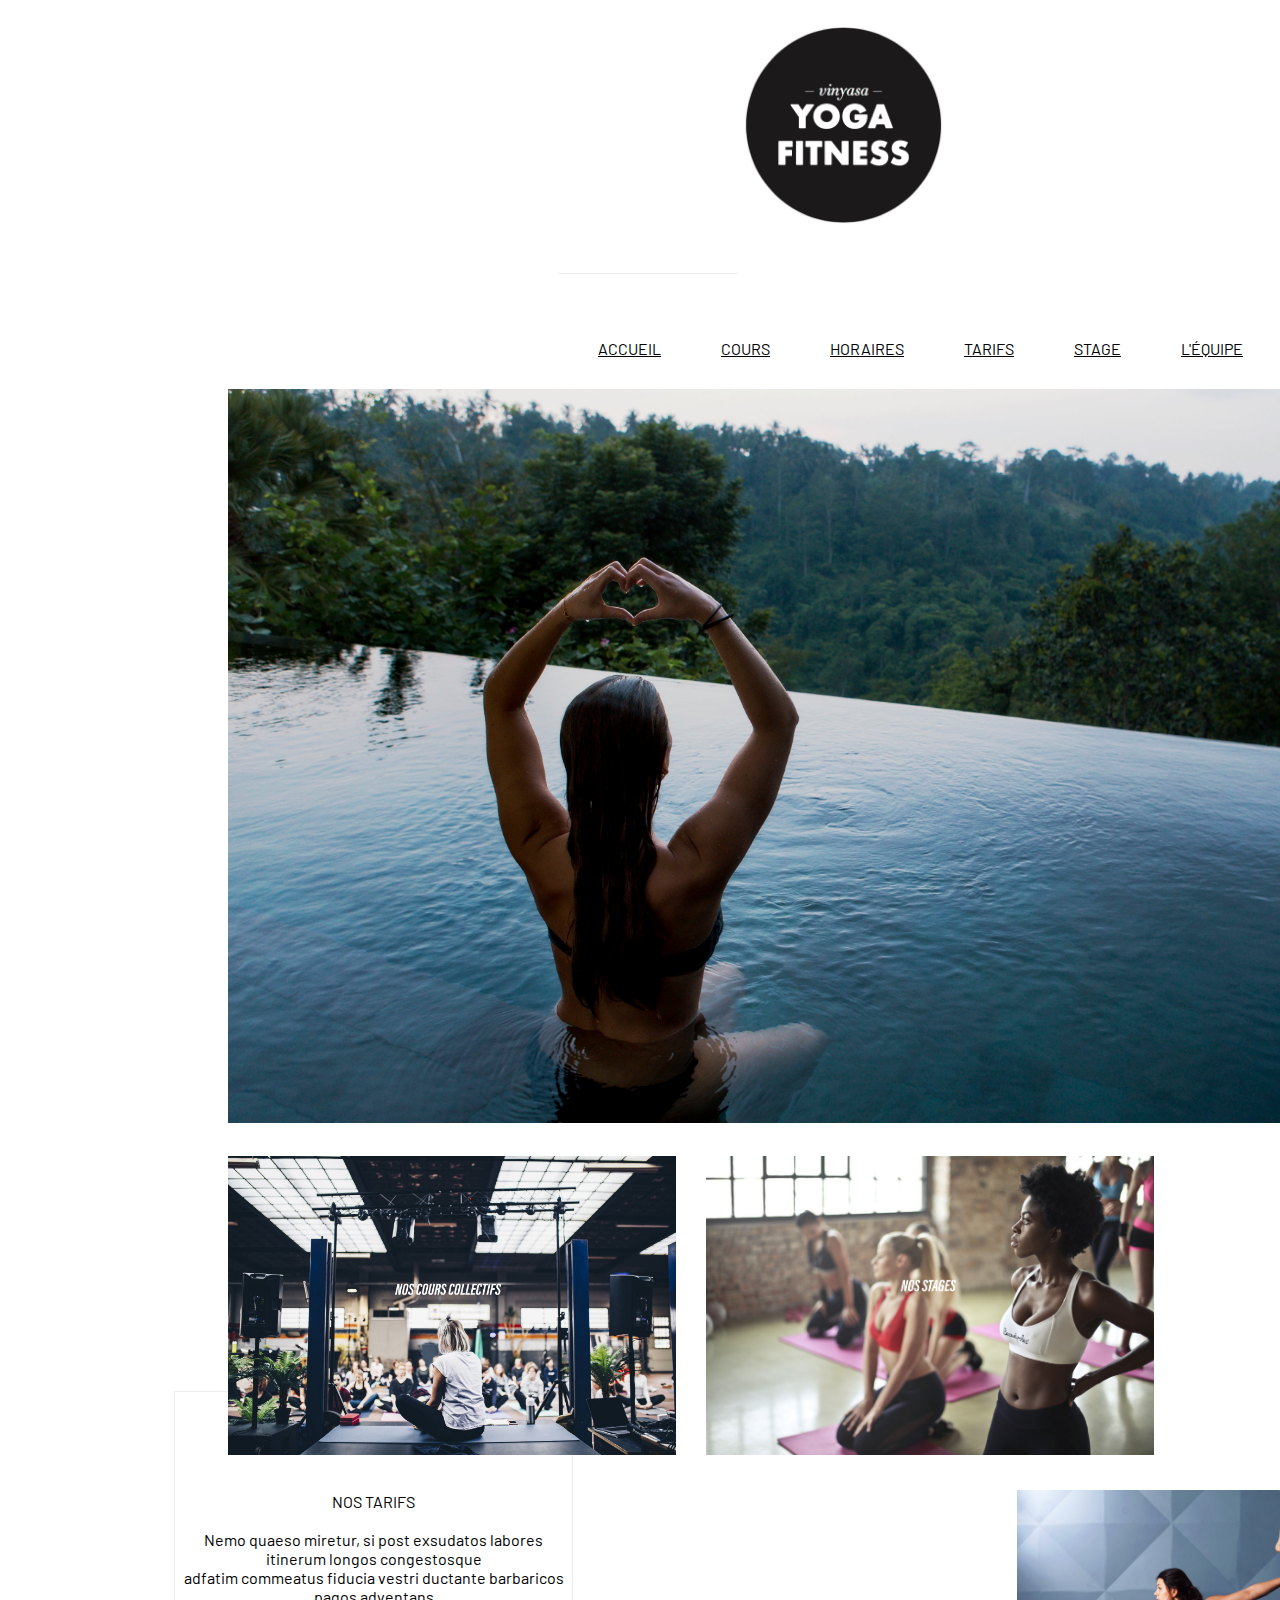
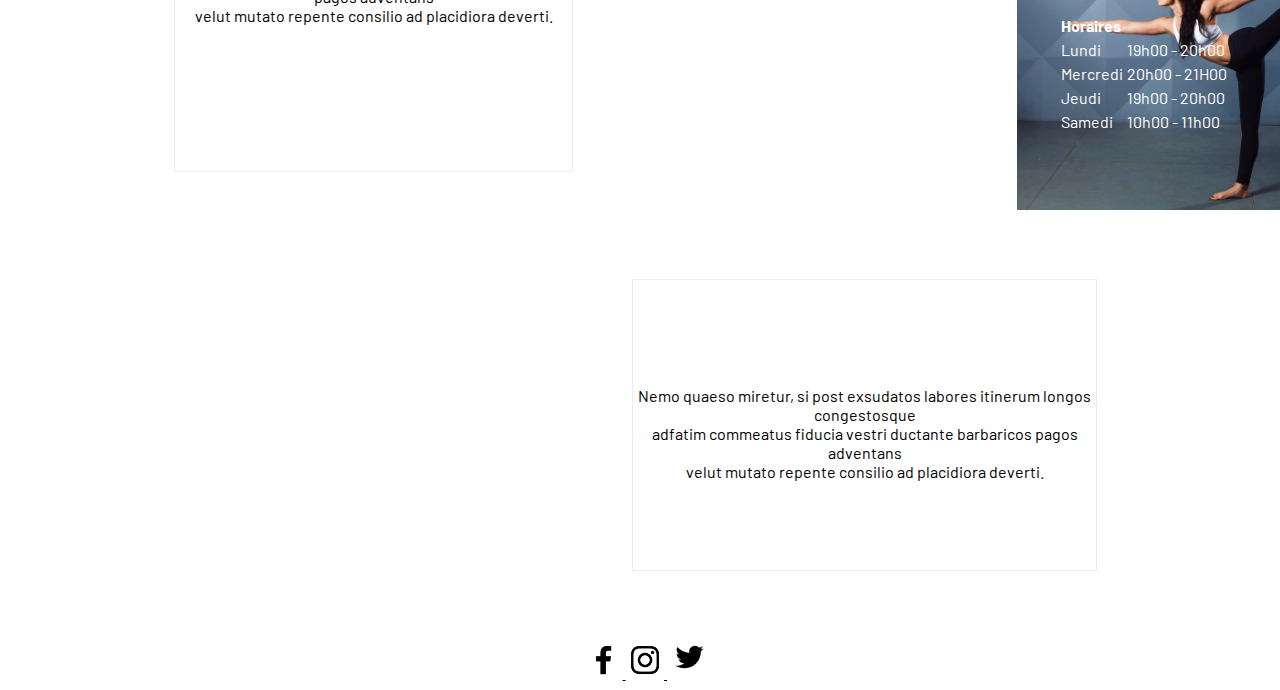
<file: index.html>
<!DOCTYPE html>
<html>

<!-- HEAD -->

<head>
  <meta charset="utf-8">
  <title> Yoga </title>
  <link rel="stylesheet" href="style.css">
  <link href="https://fonts.googleapis.com/css?family=Barlow:300,300i,400,700" rel="stylesheet">
</head>

<body>


  <!--- TEST -->
  <div id="accueil" class="test">
    <a href="index.html"> <img src="img/img16.png"> </a>

  </div>


<!-- NAVIGATION -->
  <div class="navigation">
    <ul>
      <li> <a href="#accueil"> ACCUEIL </a> </li>
      <li> <a href="page2.html"> COURS </a> </li>
      <li> <a href="#horaires"> HORAIRES </a> </li>
      <li> <a href="page2.html"> TARIFS </a> </li>
      <li> <a href="page2.html"> STAGE </a> </li>
      <li> <a href="page3.html"> L'ÉQUIPE </a> </li>
      <li> <a href="page3.html"> CONTACT </a> </li>
    </ul>
  </div>

<!-- SECTION 1 -->
  <div class="section1">
      <img src="img/img12.jpeg">
  </div>

<!-- SECTION 2 -->
  <div class="section2">
      <img src="img/img13.jpeg">
      <img src="img/img111.jpg">
  </div>

  <!-- SECTION 3 -->
  <div class="section3">
    <img src="img/img19.jpeg">
      <table id="horaires" class="tableau">

      <tr>
        <td style="font-weight: bold;"> Horaires </td>
      </tr>

      <tr>
      <td> Lundi </td>
      <td> 19h00 - 20h00 </td>
    </tr>

    <tr>
      <td> Mercredi </td>
      <td> 20h00 - 21H00 </td>
    </tr>

    <tr>
      <td> Jeudi </td>
      <td> 19h00 - 20h00 </td>
    </tr>

    <tr>
      <td> Samedi </td>
      <td> 10h00 - 11h00 </td>
    </tr>
    </table>
    <div class="tarif">
      NOS TARIFS <br /> <br />
      Nemo quaeso miretur, si post exsudatos labores itinerum longos congestosque <br />
      adfatim commeatus fiducia vestri ductante barbaricos pagos adventans <br />
      velut mutato repente consilio ad placidiora deverti.
    </div>
  </div>

  <!-- SECTION 4 -->
  <div class="section4">
    <div class="movie"> <iframe width="560" height="315" src="https://www.youtube.com/embed/CW9_rZ7oyCY?showinfo=0" frameborder="0" allow="autoplay; encrypted-media" allowfullscreen>
      </iframe>
    </div>
    <div class="movieText"> Nemo quaeso miretur, si post exsudatos labores itinerum longos congestosque <br />
    adfatim commeatus fiducia vestri ductante barbaricos pagos adventans <br />
    velut mutato repente consilio ad placidiora deverti.
    </div>
  </div>

  <!-- FOOTER -->
  <footer>
    <div class="reseaux">
      <a href="#"> <img src="img/fb.png" style="width: 3%;"> </a>
      <a href="#"> <img src="img/insta.png" style="width: 3%;"> </a>
      <a href="#"> <img src="img/twit.png" style="width: 3.5%;"> </a>
    </div>
  </footer>
</body>

</html>
</file>
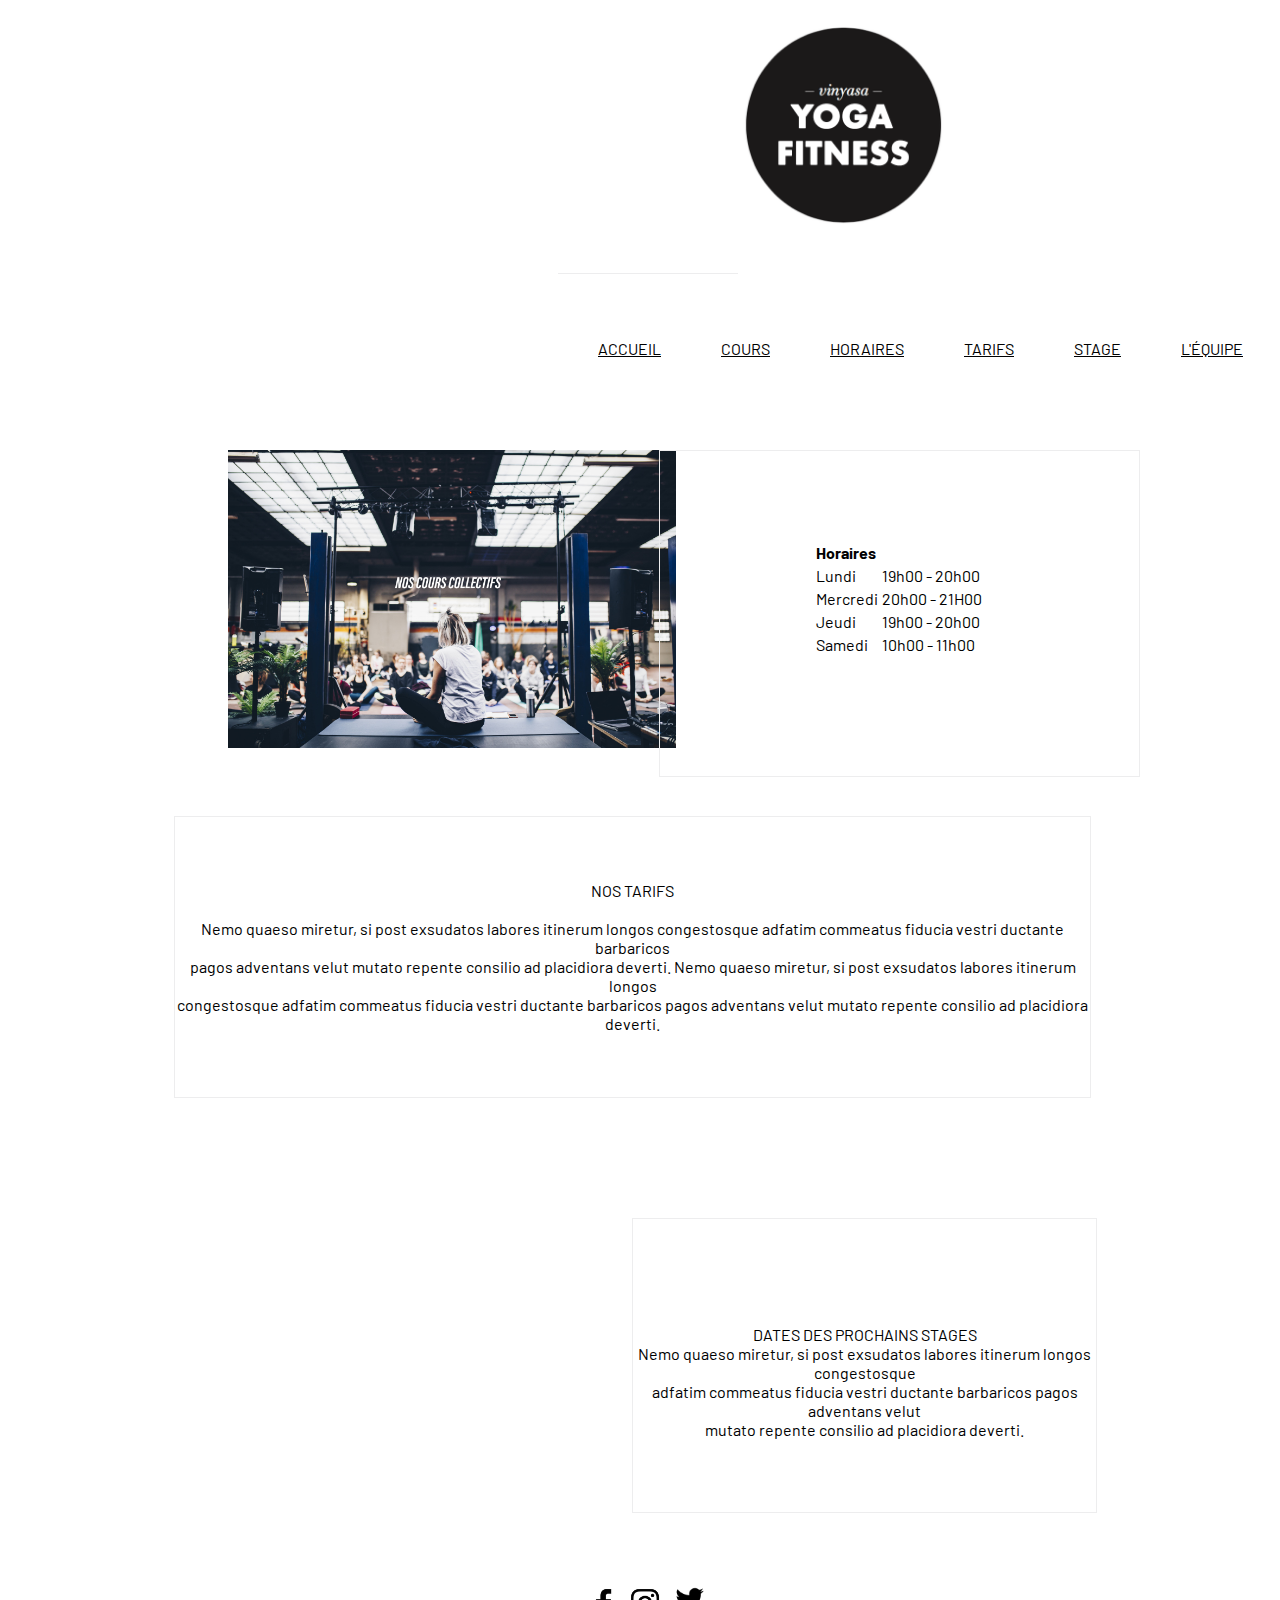
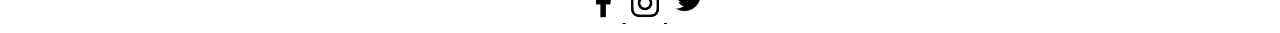
<file: page2.html>
<!doctype html>
<html>

<!-- HEAD -->

<head>
  <meta charset="utf-8">
  <title> COURS/TARIFS </title>
  <link rel="stylesheet" href="style.css">
  <link href="https://fonts.googleapis.com/css?family=Barlow:300,300i,400,700" rel="stylesheet">
</head>

<body>
  <!-- TEST -->
  <div id="index.html" class="test">
    <a href="index.html"> <img src="img/img16.png"> </a>

  </div>

  <!-- NAVIGATION -->
    <div class="navigation">
      <ul>
        <li> <a href="index.html"> ACCUEIL </a> </li>
        <li> <a href="page2.html"> COURS </a> </li>
        <li> <a href="#horaires"> HORAIRES </a> </li>
        <li> <a href="page2.html"> TARIFS </a> </li>
        <li> <a href="page2.html"> STAGE </a> </li>
        <li> <a href="page3.html"> L'ÉQUIPE </a> </li>
        <li> <a href="page3.html"> CONTACT </a> </li>
      </ul>
    </div>

<!-- SECTION 1 PAGE 2 -->
  <div class="collectif">
      <img src="img/img13.jpeg">

      <table id="horaires" class="creneaux">

      <tr>
        <td style="font-weight: bold;"> Horaires </td>
      </tr>

      <tr>
      <td> Lundi </td>
      <td> 19h00 - 20h00 </td>
    </tr>

    <tr>
      <td> Mercredi </td>
      <td> 20h00 - 21H00 </td>
    </tr>

    <tr>
      <td> Jeudi </td>
      <td> 19h00 - 20h00 </td>
    </tr>

    <tr>
      <td> Samedi </td>
      <td> 10h00 - 11h00 </td>
    </tr>
    </table>
  </div>

  <!-- Section 2 page 2 -->
  <div class="pageTarifs">
    NOS TARIFS <br /> <br />
    Nemo quaeso miretur, si post exsudatos labores itinerum longos congestosque
    adfatim commeatus fiducia vestri ductante barbaricos <br /> pagos adventans
    velut mutato repente consilio ad placidiora deverti.
    Nemo quaeso miretur, si post exsudatos labores itinerum longos <br /> congestosque
    adfatim commeatus fiducia vestri ductante barbaricos pagos adventans
    velut mutato repente consilio ad placidiora deverti.
  </div>

  <!-- SECTION 3 PAGE 2 -->
  <div class="section32">
    <div class="stageMovie">
      <iframe width="560" height="315" src="https://www.youtube.com/embed/lAsIOGJ0ECU" frameborder="0" allow="autoplay; encrypted-media" allowfullscreen></iframe>
    </div>
  <div class="dates">
    DATES DES PROCHAINS STAGES <br />
    Nemo quaeso miretur, si post exsudatos labores itinerum longos congestosque <br />
    adfatim commeatus fiducia vestri ductante barbaricos pagos adventans
    velut <br /> mutato repente consilio ad placidiora deverti.
  </div>
  </div>

  <!-- FOOTER -->
  <footer>
    <div class="reseaux">
      <a href="#"> <img src="img/fb.png" style="width: 3%;"> </a>
      <a href="#"> <img src="img/insta.png" style="width: 3%;"> </a>
      <a href="#"> <img src="img/twit.png" style="width: 3.5%;"> </a>
    </div>
  </footer>
</html>
</file>
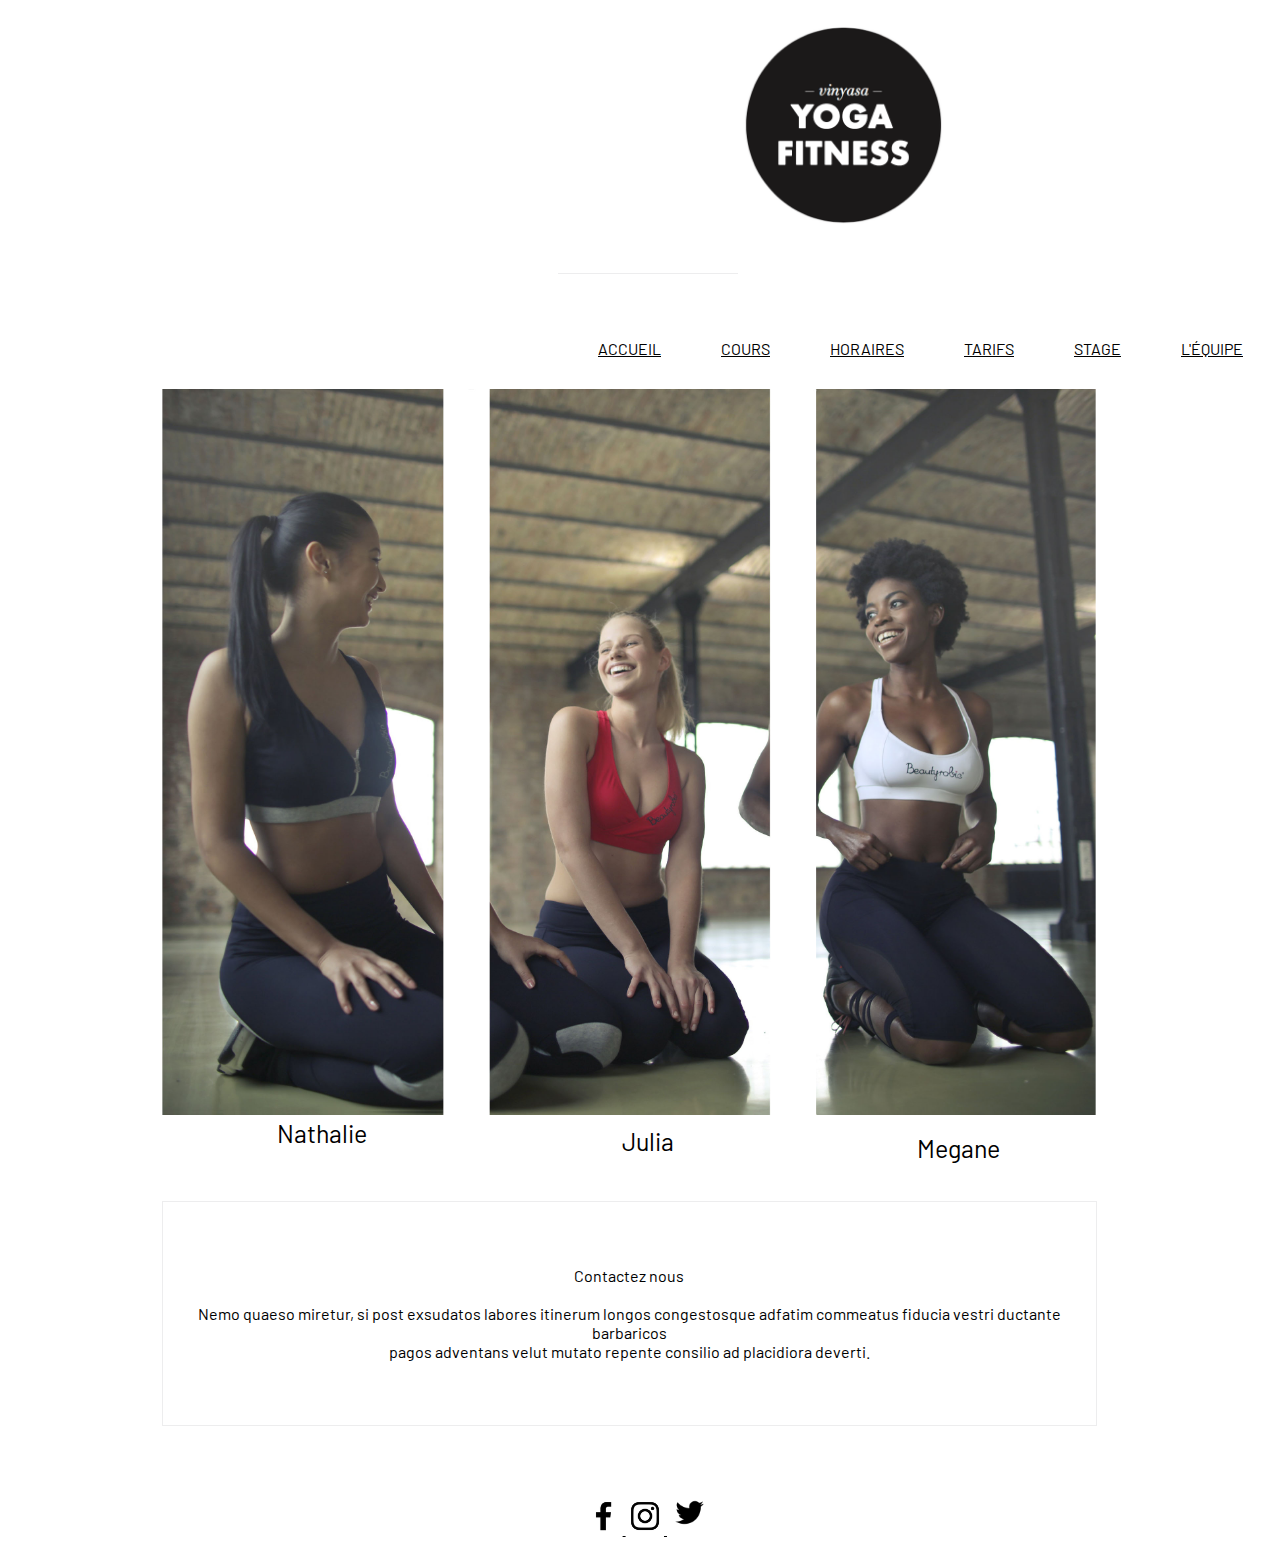
<file: page3.html>
<!doctype html>
<html>

<!-- HEAD -->

<head>
  <meta charset="utf-8">
  <title> YOGA COURS/TARIFS</title>
  <link rel="stylesheet" href="style.css">
  <link href="https://fonts.googleapis.com/css?family=Barlow:300,300i,400,700" rel="stylesheet">
</head>

<body>
  <!-- TEST -->
  <div id="accueil" class="test">
    <a href="#accueil"> <img src="img/img16.png"> </a>
  </div>

  <!-- NAVIGATION -->
    <div class="navigation">
      <ul>
        <li> <a href="index.html"> ACCUEIL </a> </li>
        <li> <a href="page2.html"> COURS </a> </li>
        <li> <a href="#horaires"> HORAIRES </a> </li>
        <li> <a href="page2.html"> TARIFS </a> </li>
        <li> <a href="page2.html"> STAGE </a> </li>
        <li> <a href="page3.html"> L'ÉQUIPE </a> </li>
        <li> <a href="page3.html"> CONTACT </a> </li>
      </ul>
    </div>

    <!-- SECTION 1 PAGE 3 -->
    <div class="section13">
      <div>
        <img src="img/img24.jpg">
      </div>

      <div class="nathalie">
        Nathalie
      </div>
      <div class="julia">
        Julia
      </div>
      <div class="megane">
        Megane
      </div>
    </div>

    <div class="contactezNous">
      Contactez nous <br /> <br />
      Nemo quaeso miretur, si post exsudatos labores itinerum longos congestosque
      adfatim commeatus fiducia vestri ductante barbaricos <br /> pagos adventans
      velut mutato repente consilio ad placidiora deverti.
    </div>

    <!-- FOOTER -->
    <footer>
      <div class="reseaux">
        <a href="#"> <img src="img/fb.png" style="width: 3%;"> </a>
        <a href="#"> <img src="img/insta.png" style="width: 3%;"> </a>
        <a href="#"> <img src="img/twit.png" style="width: 3.5%;"> </a>
      </div>
    </footer>
</body>
</html>
</file>
<file: style.css>
body{
  font-family: 'Barlow', sans-serif;
  width: 100%;
}

a{
  color: black;
}
a:hover{
  color: #F1B763;
}
/* TEST */
.test{
  display: flex;
  margin-left: 550px;
  margin-right: 550px;
  margin-top: 25px;
  border-bottom: 1.1px solid;
  color: #ededee;
}

.test img{
  margin-left: 180px;
  height: 200px;
  width: 210px;
  margin-bottom: 45px;
}

/* NAVIGATION */
.navigation{
margin-top: 50px
}
/*
.navigation img{
  width: 1100px;
  margin: 0px;
  margin-top: -14px;
  margin-left: auto;
  margin-right: auto;
  display: flex;
} */

.navigation ul{
  padding-top: 15px;
  padding-bottom: 15px;
  padding-left: 390px;
  padding-right: 390px;
  margin-top: -7px;
  margin-left: 200px;
  margin-right: 150px;
  display: flex;
  justify-content: space-around;
  margin-top: 0px;
}

.navigation li{
  list-style: none;
  padding-right: 80px;
  margin-right: -20px;:
}

/* SECTION 1 */
.section{
  display: flex;
  margin-top: 30px;
}

.section1 img{
  width: 1204px;
  margin-left: 220px;
  margin-right: auto;
}

/* SECTION 2 */
.section2{
  display: flex;
  margin-top: 30px;
}

.section2 img{
  width: 35%;
  height: 35%;
  /* padding-right: -50px; */
  margin-left: 220px;
  margin-right: -190px;
}

/* SECTION 3 */
.section3 img{
  width: 25%;
  height: 25%;
  margin-top: 35px;
  margin-left: 1009px;
}

.tableau{
  margin-left: 1050px;
  margin-top: -200px;
  color: white;
  line-height: 20px;
}

.tarif{
  text-align: center;
  margin-left: 13%;
  margin-right: 715px;
  margin-top: -344px;
  border: 1px solid #ededee;
  padding-top: 7.8%;
  padding-bottom: 11.4%;

}

/* SECTION 4 */
.section4{
  margin-top: 2.5%;
  margin-right: 14.9%;
}

.movie{
  margin-left: 15.2%;

}

.movieText{
  text-align: center;
  margin-left: 57.3%;
  margin-top: -22.3%;
  padding-top: 9.8%;
  padding-bottom: 8.1%;
  padding-left: 0%;
  border: 1px solid #ededee;

}

/* FOOTER */
footer{
  margin-top: 5%;
  text-align: center;
}

/* PAGE 2 COURS ET TARIFS */

/* SECTION 1 */
.collectif{
    display: flex;
    margin-top: 6%;
  }

.collectif img{
    width: 35%;
    height: 35%;
    /* padding-right: -50px; */
    margin-left: 220px;
    margin-right: -190px;
  }

  .creneaux{
    color: black;
    margin-left: 13.5%;
    margin-top: 0%;
    border: 1px solid #ededee;
    padding-left: 12%;
    padding-top: 7%;
    padding-right: 12%;
    padding-bottom: 9.3%;
  }

/* Section 2 */
.pageTarifs{
  text-align: center;
  border: 1px solid #ededee;
  margin-top: 3%;
  margin-left: 13%;
  margin-right: 15.4%;
  padding-top: 5%;
  padding-bottom: 5%;

}

/* SECTION 3 PAGE 2 */
.section32{
  margin-top: 3.5%;
  margin-right: 14.9%;
}

.stageMovie{
  margin-left: 15.2%;

}

.dates{
  text-align: center;
  margin-left: 57.3%;
  margin-top: -22.3%;
  padding-top: 9.8%;
  padding-bottom: 6.7%;
  padding-left: 0%;
  border: 1px solid #ededee;

}

/* PAGE 3 EQUIPE ET CONTACT */
.section13{

}

.section13 img{
  width: 73%;
  margin-left: 12%;
  margin-right: 30%;
}

.nathalie{
  font-size: 25px;
  margin-left: 21%;
}

.julia{
  font-size: 25px;
  margin-left: 48%;
  margin-top: -1.7%;
}

.megane{
  font-size: 25px;
  margin-left: 71%;
  margin-top: -1.8%;
}

.contactezNous{
  text-align: center;
  border: 1px solid #ededee;
  margin-top: 3%;
  margin-left: 12%;
  margin-right: 14.9%;
  padding-top: 5%;
  padding-bottom: 5%;
</file>
